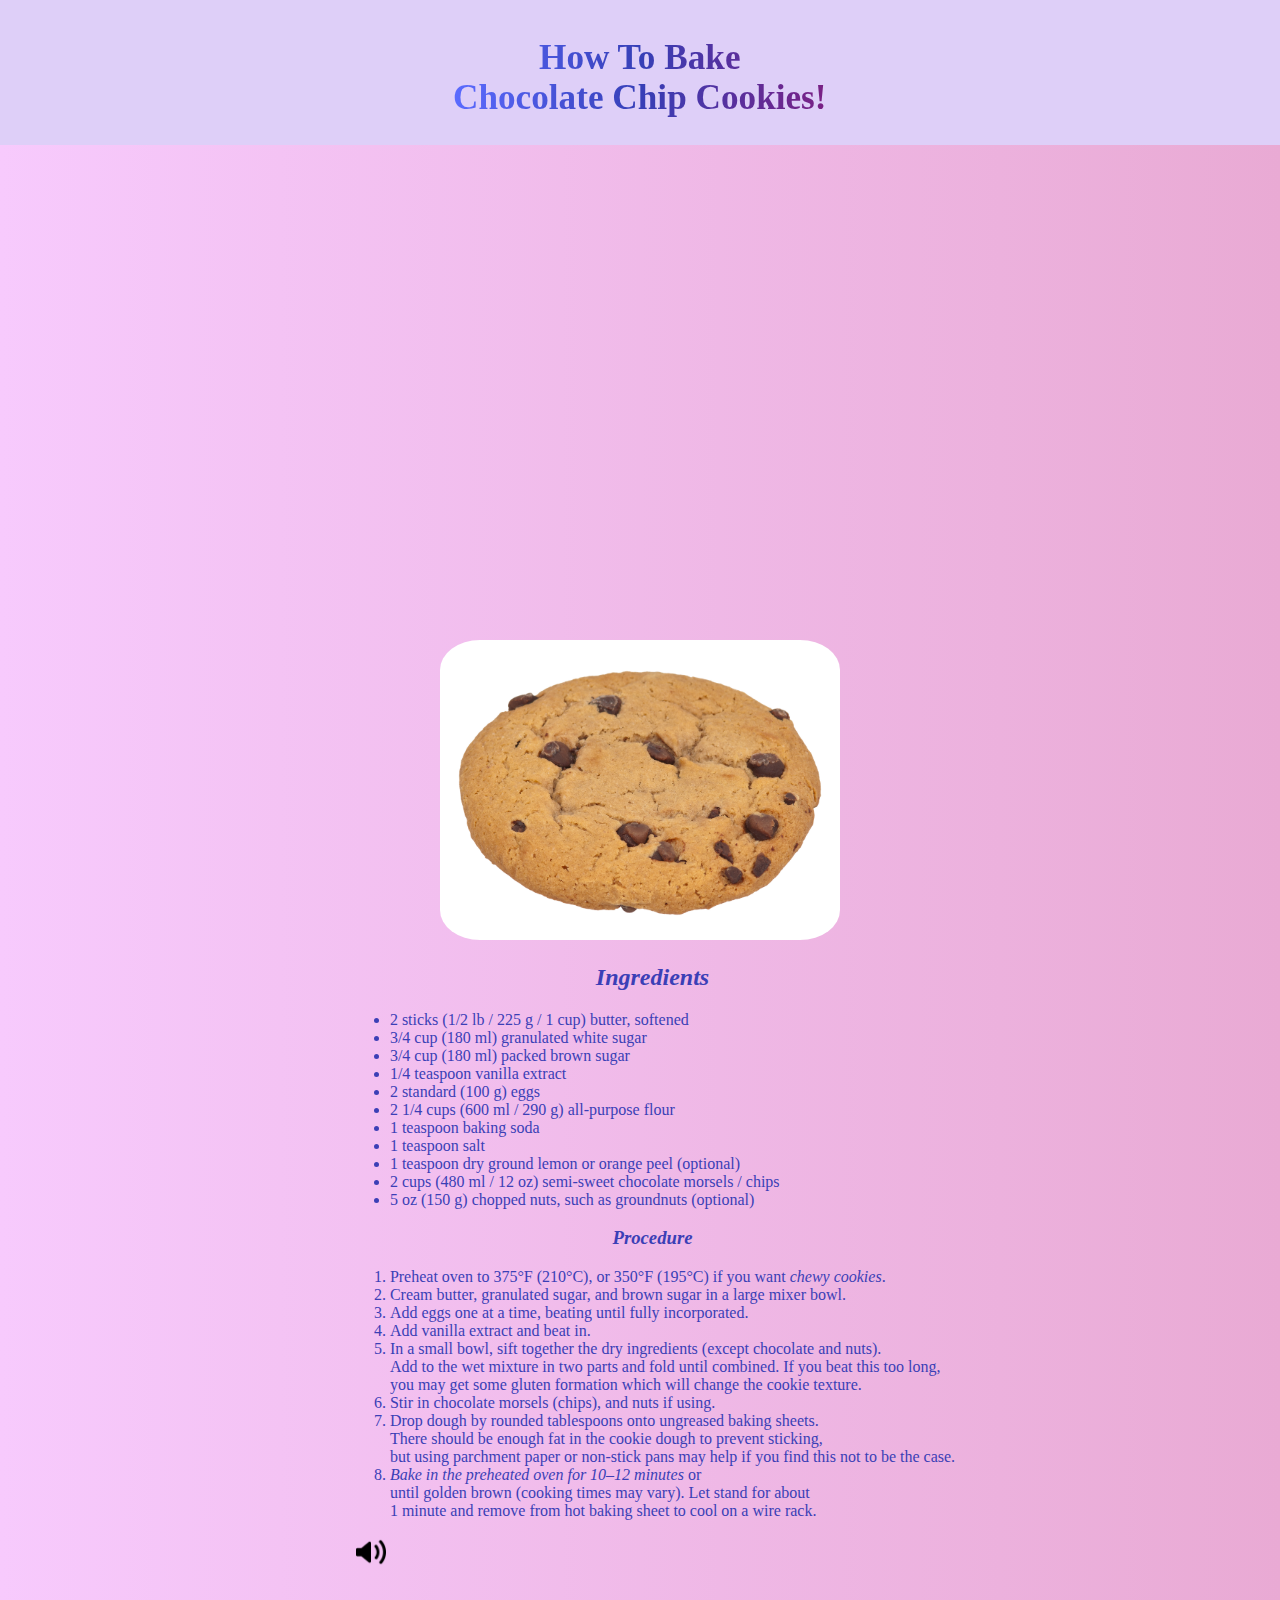
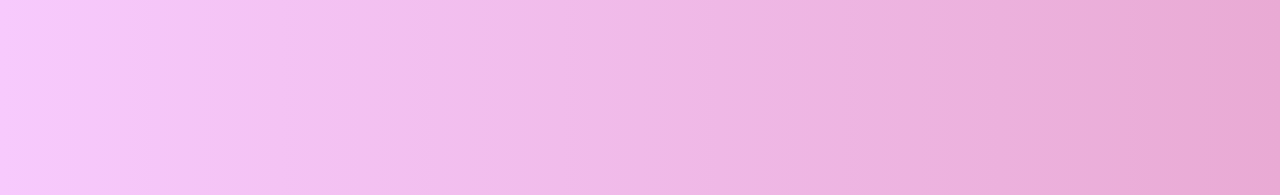
<file: HTMLACTIVITIES/index.html>
<!DOCTYPE html>
<html lang="en">
<head>

  <meta charset="UTF-8" />
  <link rel="icon" type="image/svg+xml" href="vite.svg" />
  <meta name="viewport" content="width=device-width, initial-scale=1" />
  <link rel="stylesheet" href="style.css">
  <title>How to make Chocolate Chip Cookies</title>
</head>

<body>


  <div class="nav">
   
   <header>
      <a href="https://en.wikibooks.org/wiki/Cookbook:Chocolate_Chip_Cookies_I"><h1>How To Bake <br>Chocolate Chip Cookies!</h1></a>
  </header>    
  <div class="container">

  
  
  <div class="Ingredients">
   
    <a href="https://www.youtube.com/watch?v=3vUtRRZG0xY" class="jumping-button"><img src="Choc-Chip-Cookie.jpg" alt="Chocolate Chip Cookies"></a>

    <h2><em>Ingredients</em></h2>

    <ul>
      <li>2 sticks (1/2 lb / 225 g / 1 cup) butter, softened</li>
      <li> 3/4 cup (180 ml) granulated white sugar</li>   
      <li> 3/4 cup (180 ml) packed brown sugar</li> 
      <li>1/4 teaspoon vanilla extract</li>
      <li>2 standard (100 g) eggs</li>  
      <li>2 1/4 cups (600 ml / 290 g) all-purpose flour</li>    
      <li>1 teaspoon baking soda</li>   
      <li>1 teaspoon salt</li>
      <li>1 teaspoon dry ground lemon or orange peel (optional)</li>    
      <li>2 cups (480 ml / 12 oz) semi-sweet chocolate morsels / chips</li> 
      <li>5 oz (150 g) chopped nuts, such as groundnuts (optional)</li> 
    </ul>
      
     


    </ul>

    <h3><em>Procedure</em></h3>

    <ol>
      <li>Preheat oven to 375°F (210°C), or 350°F (195°C) if you want <i>chewy cookies</i>.</li>
      <li>Cream butter, granulated sugar, and brown sugar in a large mixer bowl.</li>
      <li>Add eggs one at a time, beating until fully incorporated.</li>  
        <li>Add vanilla extract and beat in.</li>
        <li>In a small bowl, sift together the dry ingredients (except chocolate and nuts). <br>
          Add to the wet mixture in two parts and fold until combined. If you beat this too long,<br>
           you may get some gluten formation which will change the cookie texture.</li>
        <li>Stir in chocolate morsels (chips), and nuts if using.</li>
        <li>Drop dough by rounded tablespoons onto ungreased baking sheets. <br> 
          There should be enough fat in the cookie dough to prevent sticking,<br>
           but using parchment paper or non-stick pans may help if you find this not to be the case.</li>
        <li><i>Bake in the preheated oven for 10–12 minutes</i> or <br>
          until golden brown (cooking times may vary). Let stand for about <br>
          1 minute and remove from hot baking sheet to cool on a wire rack.</li>
    </ol>
    
    <button id="audioButton" onclick="togglePlay()"><img src="speaker-filled-audio-tool.png" id="audioElement" alt="sound"></button>
    
    <audio id="audioElement" src="yt1s.com - Taylor Swift  Picture To Burn Radio Edit (1).mp3"></audio>
  </div>

  
  
  </div>



  <script>
    // JavaScript to control the music playback
    var musicButton = document.getElementById("audioButton");
    var playIcon = document.getElementById('playIcon');
    var audioElement = document.getElementById("audioElement");

        audioButton.addEventListener("click", function() {
            if (audioElement.paused) {
                audioElement.play();
                playIcon.src = 'speaker-filled-audio-tool.png';
                
            } else {
                audioElement.pause();
                playIcon.src = 'no-sound.png';
            }
        });

  </script>

</body>

</html>
</file>
<file: HTMLACTIVITIES/style.css>
body{
  background: linear-gradient(to right, #f7cafd, #e9aad4);
  font-family:Cambria, Cochin, Georgia, Times, 'Times New Roman', serif;
  color: #3b3fb6;
  margin: auto;
  padding: 0;
  
  
}

h2, h3{
  text-align: center;
}
.container{

  display: flex;
  justify-content: center;
  align-items: center;
  height: 170vh;
  margin-top: 120px;
  margin-left: 25px;
}
@keyframes glow {
  0% {
      text-shadow: 0 0 5px #fff, 0 0 10px #fff, 0 0 15px #fff;
  }
  50% {
      text-shadow: 0 0 20px #ffcc00, 0 0 30px #ffcc00, 0 0 40px #ffcc00;
  }
  100% {
      text-shadow: 0 0 5px #fff, 0 0 10px #fff, 0 0 15px #fff;
  }
}

nav {
  display: flex;
  text-decoration: none;
  padding: 10px;
  margin-right: 10px;

}


header{
  background: #decff8;
  padding: 10px;
  text-align: center;
  align-items: center;
  display: flex;
  justify-content: center;

}


h1{
  display: flex;
  justify-content: center;
  align-items: center;
  background: linear-gradient(to right, #5b6bff, #363fb7, #7a2084);
  -webkit-background-clip: text;
  color: transparent;
  margin-top: 30px;
  cursor: pointer;
  transform: scale (1.0);
}

h1:hover {
  background-color: #72588d;
}

h1.glowing {
  font-size: 36px; /* Adjust as needed */
  color: #333; /* Choose the font color */
  font-family: Arial, sans-serif; /* Choose the desired font family */
  animation: glow 2s infinite; /* Adjust the animation duration as needed */
}



.Ingredients .jumping-button img{
  
  margin-top: 150px;
  margin-left: 90px;
  height: 300px;
  width: 400px;
  border-radius: 10%;
}

a{
  color:rgb(28, 88, 142);
  text-decoration: none;
  color: inherit;
}



a:hover{
  color:rgb(44, 120, 186);
  transition: transform 0.3s ease;
}
a, img:hover{
  transform: scale(1.1);
  transition: transform 0.3s ease;
  
}

button img{
 
  
  cursor: pointer;
  width: 30px;
  height: 30px;

}

button {
  background: none;
  border: none;

}
</file>
